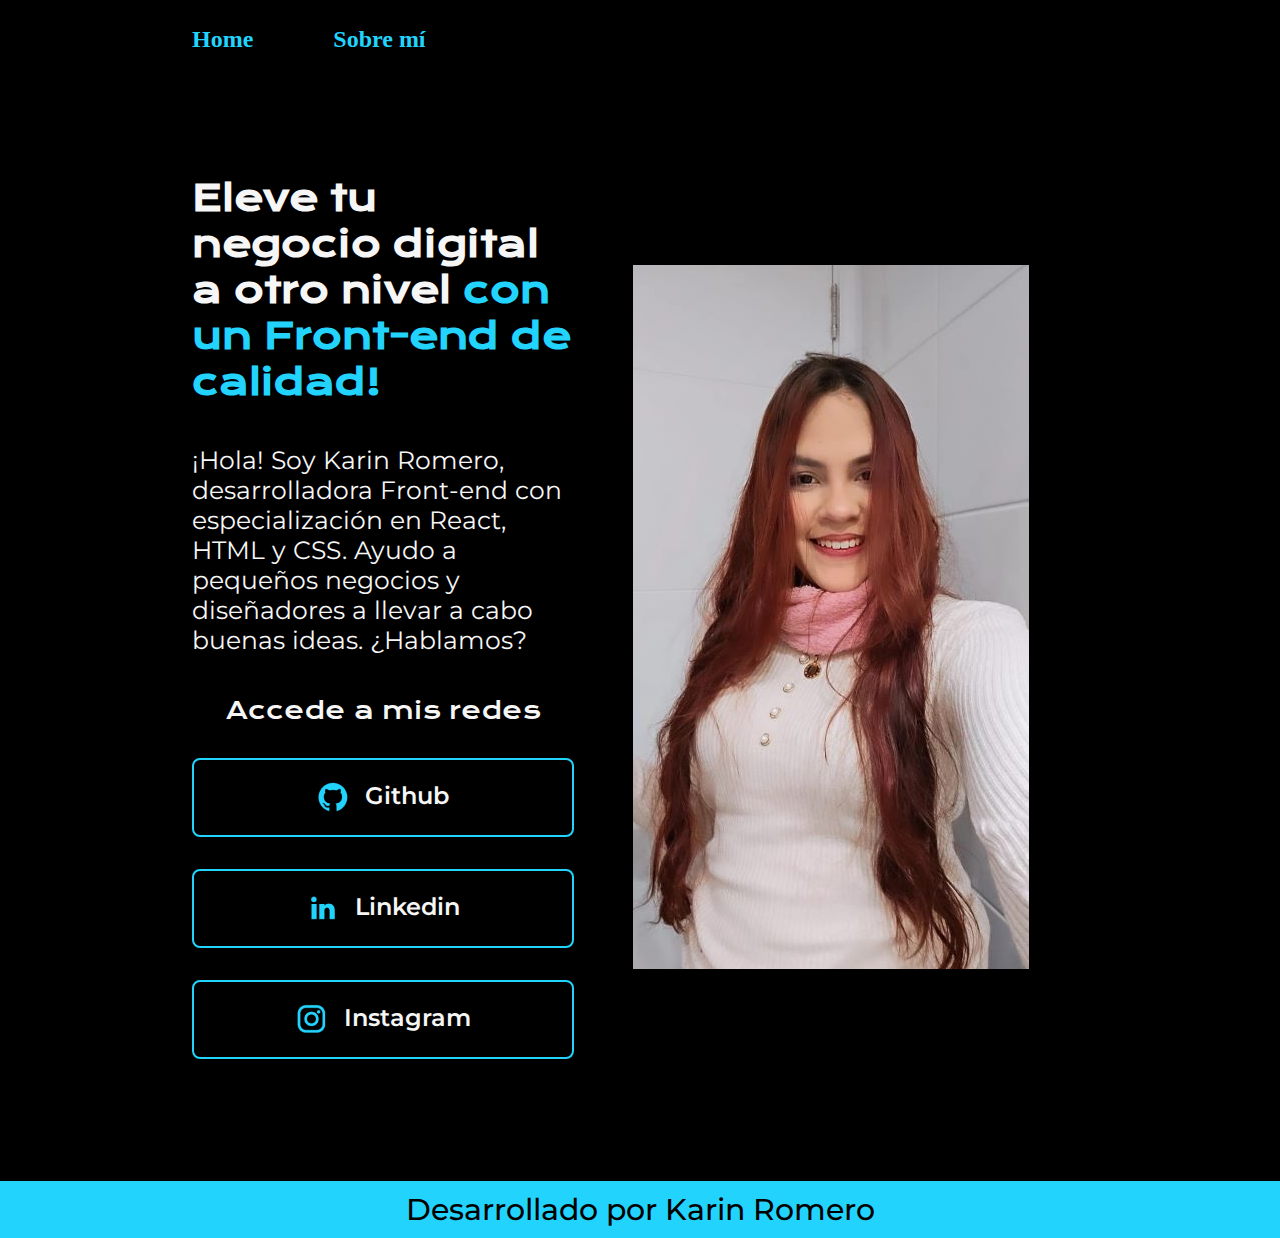
<file: index.html>
<!DOCTYPE html>
<html lang="es-mx">
<head>
    <meta charset="UTF-8"> 
    <meta http-equiv="X-UA-Compatible" content="IE=edge">
    <meta name="viewport" content="width=device-width, initial-scale=1.0">
    <title>Portafolio</title>
    <link rel="stylesheet" href="./styles/style.css">

</head>
<body>
    <header class="header">
        <nav class="header__menu">
            <a class="header__menu__link" href="index.html">Home</a>
            <a class="header__menu__link" href="about.html">Sobre mí</a>
        </nav>
    </header>
    <main class="presentacion">
        <section class="presentacion__contenido">
            <h1 class="presentacion__contenido__titulo">
                Eleve tu negocio digital a otro nivel 
                <strong class="titulo-destaque">con un Front-end de calidad!
                </strong></h1>
                <p class="presentacion__contenido__texto">¡Hola! Soy Karin Romero, desarrolladora Front-end con
                    especialización en React, HTML y CSS. Ayudo a pequeños negocios y diseñadores a llevar a cabo buenas ideas.
                    ¿Hablamos?
                </p>
                <div class="presentacion__enlaces">
                    <h2 class="presentacion__enlaces__subtitulo">Accede a mis redes</h2>
                    <a class="presentacion__enlaces__link" href="https://github.com/KarinRG">
                        <img src="./assets/github.png">
                        Github
                    </a>
                    <a class="presentacion__enlaces__link" href="https://www.linkedin.com/in/karin-romero-229a941a6/">
                        <img src="./assets/linkedin.png">
                        Linkedin
                    </a>
                    <a class="presentacion__enlaces__link" href="https://www.instagram.com/">
                        <img src="./assets/instagram.png">
                        Instagram</a>
                    </a>
                </div>
               
        </section>
        <div class="image-container">
            <img src="./assets/foto2.jpg" alt="Foto de Karin">
    </main>
    <footer class="footer">
        <p>Desarrollado por Karin Romero</p>
    </footer>
</body>
</html>
</file>
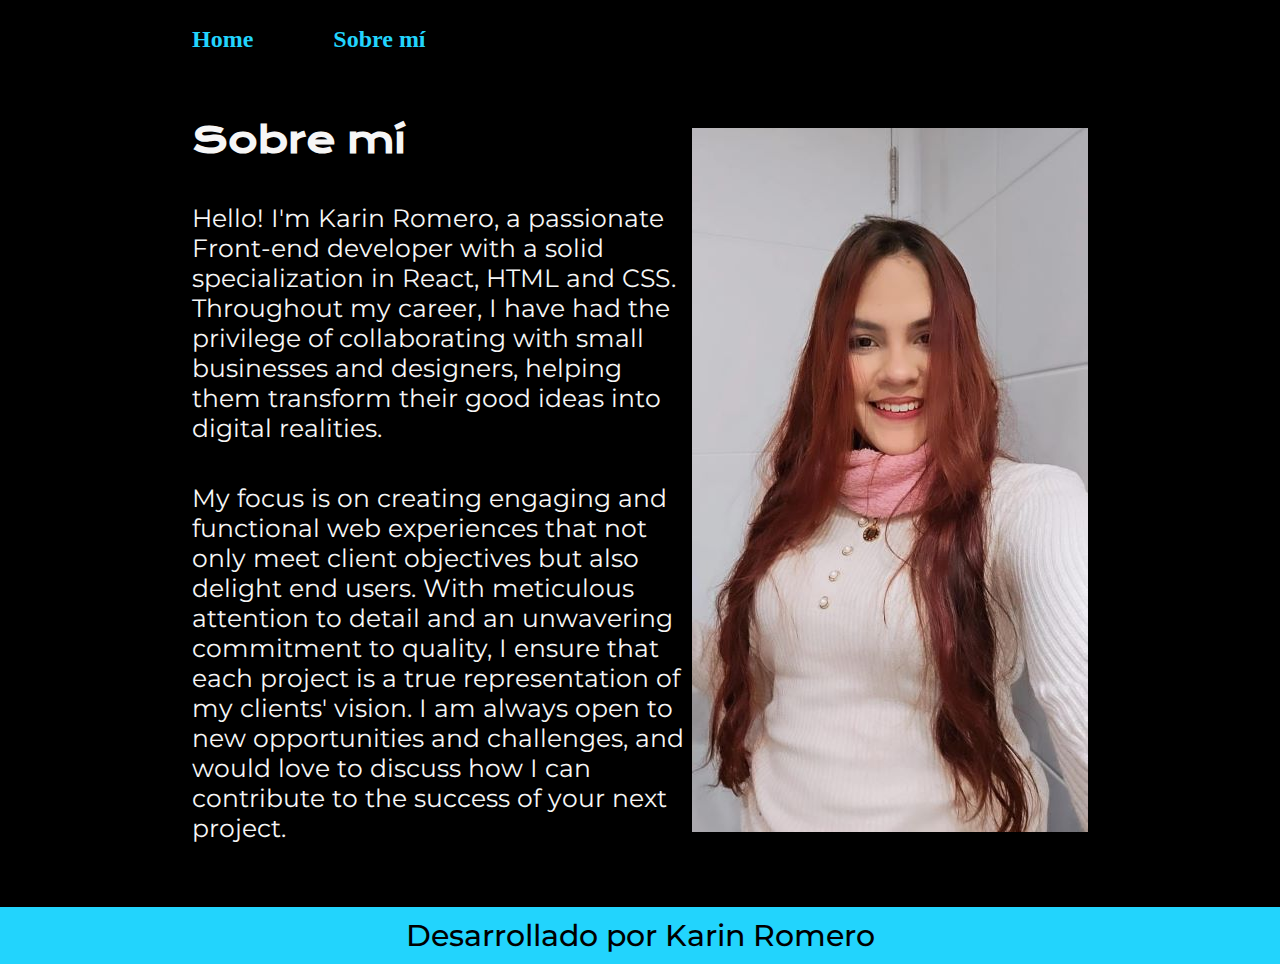
<file: about.html>
<!DOCTYPE html>
<html lang="en">
<head>
    <meta charset="UTF-8">
    <meta name="viewport" content="width=device-width, initial-scale=1.0">
    <title>Sobre mí</title>
    <link rel="stylesheet" href="./styles/style.css">
</head>
<body>
    <header class="header">
        <nav class="header__menu">
            <a class="header__menu__link" href="index.html">Home</a>
            <a class="header__menu__link" href="about.html">Sobre mí</a>
        </nav>
    </header>
    <main class="presentacion">
        <section class="presentacion__contenido">
            <h1 class="presentacion__contenido__titulo">Sobre mí</h1>
            <p class="presentacion__contenido__texto">Hello! I'm Karin Romero, a passionate Front-end developer with a solid specialization in React, HTML and CSS. 
                Throughout my career, I have had the privilege of collaborating with small businesses and designers, helping them transform their good ideas into digital realities.</p>
            <p class="presentacion__contenido__texto">
                My focus is on creating engaging and functional web experiences that not only meet client objectives but also delight end users. 
                With meticulous attention to detail and an unwavering commitment to quality, I ensure that each project is a true representation of my clients' vision.
                I am always open to new opportunities and challenges, and would love to discuss how I can contribute to the success of your next project.</p>
        </section>
        <img src="./assets/foto2.jpg" alt="Foto de Ana García desarrolando un proyecto">
    </main>
    <footer class="footer">
        <p>Desarrollado por Karin Romero</p>
    </footer>
</body>
</html>
</file>
<file: styles/style.css>
@import url('https://fonts.googleapis.com/css2?family=Krona+One&family=Montserrat:wght@400;600&display=swap');


* {
    padding: 0;
    margin:0;
}

body{
    height: 100vh;
    box-sizing: border-box;
    background-color: #000000;
    color: #F6F6F6;
}
.header{
    padding: 2% 0% 0% 15%;
}
.header__menu{
    display: flex;
    gap: 80px;
}
.header__menu__link{
    font-family: 'Monserrat', sans serif;
    font-size: 24px;
    font-weight: 600;
    color: #22D4FD;
    text-decoration: none;
}

.presentacion {
    padding: 5% 15%;
    display: flex;
    align-items: center;
    justify-content: space-between;
}

.presentacion__contenido{
    width: 615px;
    display: flex;
    flex-direction: column;
    gap: 40px;
}


.presentacion__contenido__titulo{
    font-size: 36px;
    font-family: 'Krona One', sans-serif;
}

.titulo-destaque {
    color: #22D4FD; ;
}

.presentacion__contenido__texto{
    font-size: 25px;
    font-family: 'Montserrat', sans-serif;
}

.presentacion__enlaces{
    display: flex;
    flex-direction: column;
    justify-content: space-between;
    align-items: center;
    gap: 32px;
}

.presentacion__enlaces__subtitulo{
    font-family: 'Krona One', sans-serif;
    font-weight: 400;
    font-size: 24px;
}

.presentacion__enlaces__link{
      /* background-color: #22D4FD; */
      display: flex;
      justify-content: center;
      gap: 16px;
      border: 2px solid #22D4FD;
      width: 378px;
      text-align: center;
      border-radius: 8px;
      font-size: 24px;
      font-weight: 600;
      padding: 21.5px 0;
      text-decoration: none;
      color: #F6F6F6;
      font-family: 'Montserrat', sans-serif;
}

.presentacion__enlaces__link:hover{
    background-color: #272727;
}

.footer{
    color: #000000;
    background-color: #22D4FD;
    padding: 10px 0;
    text-align: center;
    font-family: 'Montserrat', sans-serif;
    font-size: 30px;
    font-weight: 500;
}
.image-container {
    width: 2000px; /* Ajusta el ancho del contenedor según sea necesario */
    height: 1000px; /* Ajusta la altura del contenedor según sea necesario */
    display: flex; /* Usa Flexbox para centrar la imagen */
    justify-content: center; /* Centra horizontalmente */
    align-items: center; /* Centra verticalmente */
    overflow: hidden; /* Oculta cualquier parte de la imagen que se salga del contenedor */
    border: 10px;
}
</file>
